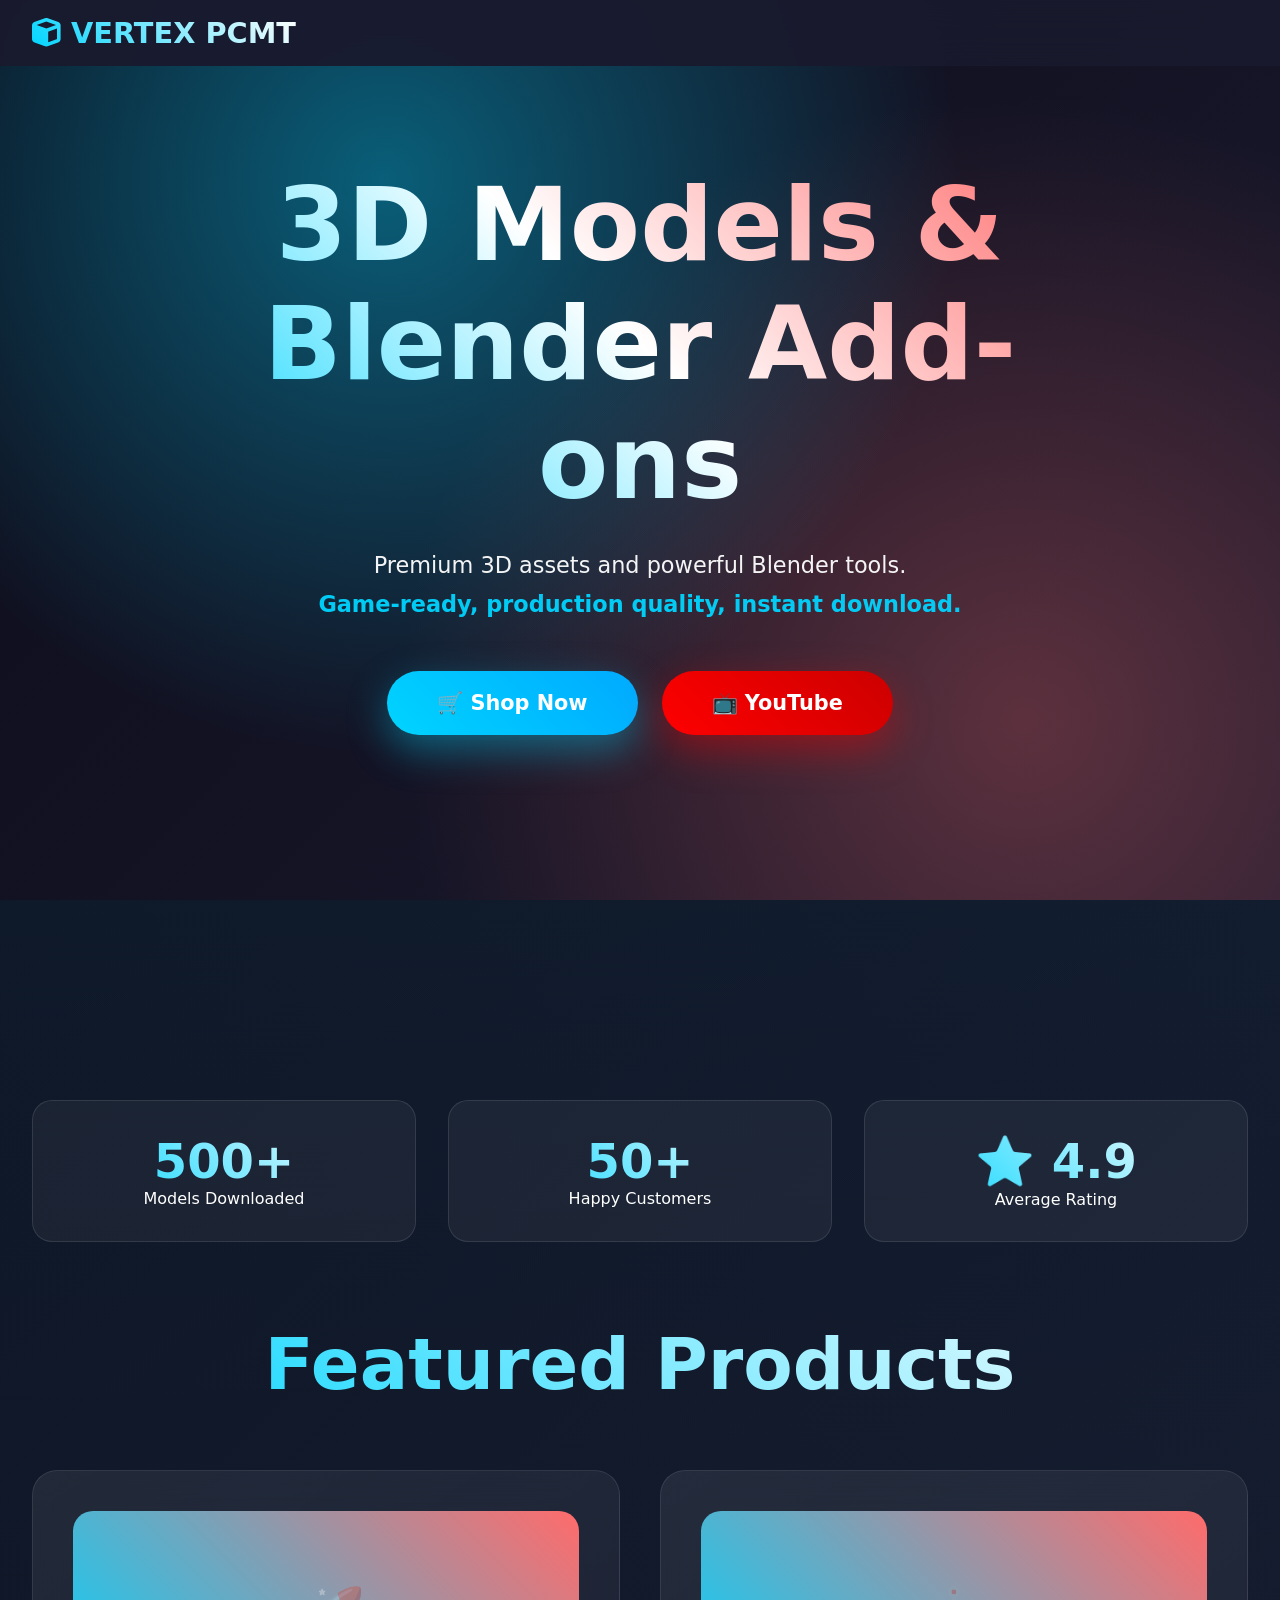
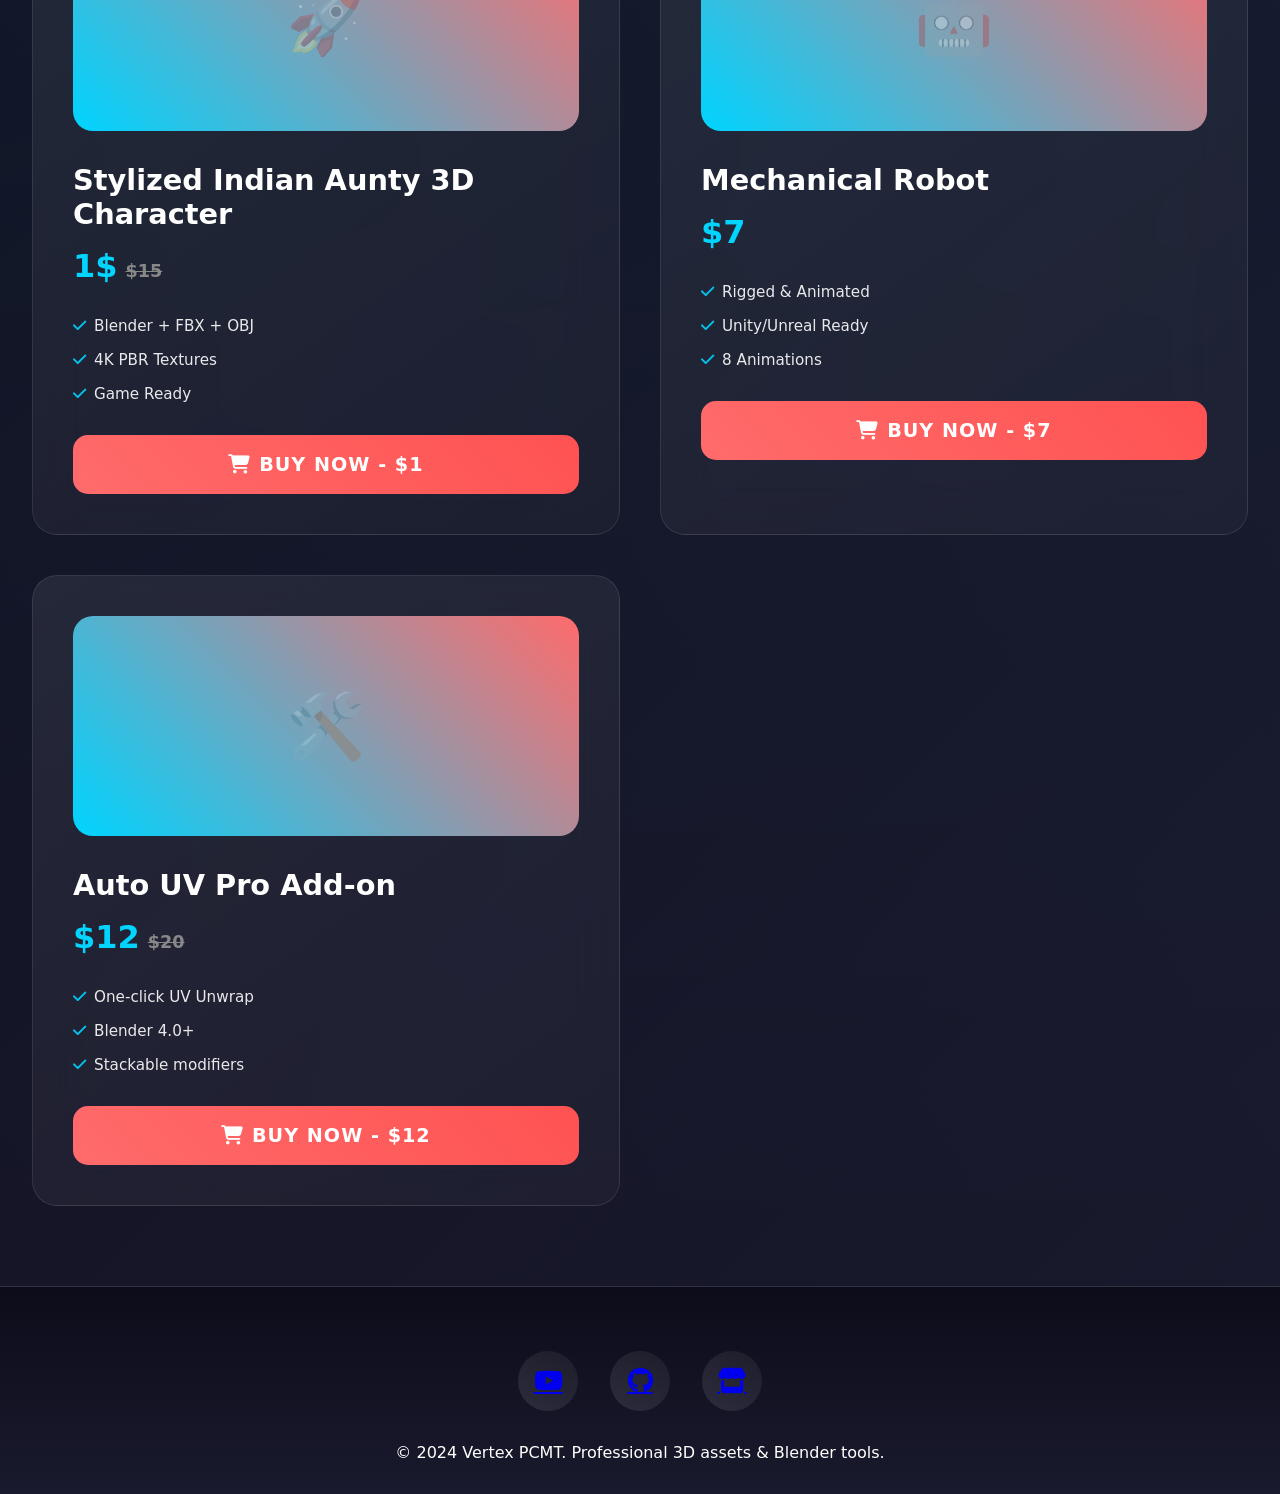
<file: index.html>
<!DOCTYPE html>
<html lang="en">
<head>
    <meta charset="UTF-8">
    <meta name="viewport" content="width=device-width, initial-scale=1.0">
    <title>Vertex PCMT | 3D Models & Blender Add-ons Store</title>
    <link rel="stylesheet" href="https://cdnjs.cloudflare.com/ajax/libs/font-awesome/6.4.0/css/all.min.css">
    <style>
        *{margin:0;padding:0;box-sizing:border-box;}
        :root{--primary:#00d4ff;--secondary:#ff6b6b;--dark:#1a1a2e;--light:#16213e;}
        body{font-family:'Segoe UI',system-ui,sans-serif;background:linear-gradient(135deg,#0c0c1a 0%,#1a1a2e 100%);color:#fff;overflow-x:hidden;}
        
        /* Navigation */
        nav{position:fixed;top:0;width:100%;background:rgba(26,26,46,0.95);backdrop-filter:blur(20px);z-index:1000;padding:1rem 0;}
        .nav-container{max-width:1400px;margin:0 auto;padding:0 2rem;display:flex;justify-content:space-between;align-items:center;}
        .logo{font-size:1.8rem;font-weight:800;background:linear-gradient(45deg,var(--primary),#fff);-webkit-background-clip:text;-webkit-text-fill-color:transparent;}
        /* Hero */
        .hero{min-height:100vh;display:flex;align-items:center;justify-content:center;text-align:center;padding:0 2rem;background:radial-gradient(circle at 30% 20%,rgba(0,212,255,0.4),transparent 50%),radial-gradient(circle at 80% 80%,rgba(255,107,107,0.3),transparent 50%),linear-gradient(135deg,#0c0c1a 0%,#1a1a2e 100%);}
        .hero h1{font-size:clamp(3.5rem,8vw,7rem);font-weight:900;margin-bottom:1.5rem;background:linear-gradient(45deg,var(--primary),#fff,#ff6b6b);-webkit-background-clip:text;-webkit-text-fill-color:transparent;}
        .hero p{font-size:1.4rem;margin-bottom:3rem;opacity:0.95;max-width:600px;}
        
        /* Store */
        .store{padding:120px 0 80px;background:linear-gradient(180deg,rgba(0,212,255,0.05) 0%,transparent 100%);}
        .container{max-width:1400px;margin:0 auto;padding:0 2rem;}
        .section-title{font-size:clamp(2.5rem,6vw,4.5rem);text-align:center;margin-bottom:4rem;font-weight:800;background:linear-gradient(45deg,var(--primary),#fff);-webkit-background-clip:text;-webkit-text-fill-color:transparent;}
        
        /* Products Grid */
        .products-grid{display:grid;grid-template-columns:repeat(auto-fit,minmax(380px,1fr));gap:2.5rem;}
        .product-card{background:linear-gradient(145deg,rgba(255,255,255,0.08),rgba(255,255,255,0.03));backdrop-filter:blur(25px);border-radius:25px;padding:2.5rem;border:1px solid rgba(255,255,255,0.1);transition:all 0.5s;position:relative;overflow:hidden;}
        .product-card::before{content:'';position:absolute;top:0;left:-100%;width:100%;height:2px;background:linear-gradient(90deg,transparent,var(--primary),transparent);transition:left 0.6s;}
        .product-card:hover{transform:translateY(-20px) scale(1.03);border-color:var(--primary);box-shadow:0 40px 80px rgba(0,212,255,0.3);}
        .product-card:hover::before{left:100%;}
        .product-image{height:220px;background:linear-gradient(45deg,var(--primary),var(--secondary));border-radius:20px;margin-bottom:2rem;display:flex;align-items:center;justify-content:center;font-size:4rem;color:rgba(255,255,255,0.3);transition:all 0.4s;}
        .product-card:hover .product-image{transform:scale(1.1) rotate(5deg);}
        .product-card h3{font-size:1.8rem;margin-bottom:1rem;font-weight:700;}
        .product-card .price{font-size:2rem;font-weight:900;color:var(--primary);margin-bottom:1.5rem;}
        .product-card .original-price{text-decoration:line-through;color:#888;font-size:1.1rem;margin-left:0.5rem;}
        .gumroad-btn{display:block;width:100%;padding:18px;background:linear-gradient(45deg,#ff6b6b,#ff5252);color:#fff;text-decoration:none;text-align:center;font-size:1.2rem;font-weight:700;border-radius:15px;transition:all 0.4s;text-transform:uppercase;letter-spacing:1px;position:relative;overflow:hidden;}
        .gumroad-btn:hover{background:linear-gradient(45deg,#ff5252,#ff6b6b);transform:translateY(-3px);box-shadow:0 15px 35px rgba(255,107,107,0.5);}
        .product-features{list-style:none;margin:1.5rem 0;font-size:0.95rem;}
        .product-features li{padding:0.5rem 0;display:flex;align-items:center;gap:0.5rem;opacity:0.9;}
        .product-features li i{color:var(--primary);}
        
        /* Stats */
        .stats{display:grid;grid-template-columns:repeat(auto-fit,minmax(200px,1fr));gap:2rem;margin:5rem 0;text-align:center;}
        .stat-card{padding:2rem;background:rgba(255,255,255,0.05);border-radius:20px;border:1px solid rgba(255,255,255,0.1);}
        .stat-number{font-size:3rem;font-weight:900;background:linear-gradient(45deg,var(--primary),#fff);-webkit-background-clip:text;-webkit-text-fill-color:transparent;display:block;}
        
        /* Footer */
        footer{background:linear-gradient(180deg,#0c0c1a 0%,#1a1a2e 100%);padding:4rem 0 2rem;text-align:center;border-top:1px solid rgba(255,255,255,0.1);}
        .social-links{display:flex;justify-content:center;gap:2rem;margin-bottom:2rem;flex-wrap:wrap;}
        .social-links a{width:60px;height:60px;background:linear-gradient(45deg,rgba(255,255,255,0.1),rgba(255,255,255,0.05));border-radius:50%;display:flex;align-items:center;justify-content:center;font-size:1.6rem;transition:all 0.4s;}
        .social-links a:hover{background:var(--primary);transform:translateY(-8px) scale(1.15);box-shadow:0 15px 30px rgba(0,212,255,0.4);}
        
        @media(max-width:768px){.products-grid{grid-template-columns:1fr;gap:2rem;}.hero p{font-size:1.1rem;}}
    </style>
</head>
<body>
    <!-- Navigation -->
    <nav>
        <div class="nav-container">
            <div class="logo">
                <i class="fas fa-cube"></i> VERTEX PCMT
            </div>
        </div>
    </nav>

    <!-- Hero -->
  <section class="hero">
    <div style="max-width:900px;">
        <h1>3D Models & Blender Add-ons</h1>
        <p style="font-size:1.4rem;margin:0 auto 3rem auto;opacity:0.95;max-width:700px;text-align:center;line-height:1.7;padding:0 1rem;">
            Premium 3D assets and powerful Blender tools. 
            <br><strong style="color:var(--primary);">Game-ready, production quality, instant download.</strong>
        </p>
        <div style="display:flex;gap:1.5rem;justify-content:center;flex-wrap:wrap;margin-top:2rem;">
            <a href="#store" style="background:linear-gradient(45deg,var(--primary),#00aaff);padding:20px 50px;font-size:1.3rem;font-weight:700;border-radius:50px;color:#fff;text-decoration:none;box-shadow:0 15px 40px rgba(0,212,255,0.4);transition:all 0.3s;">🛒 Shop Now</a>
            <a href="https://www.youtube.com/@Vertex_PCMT" target="_blank" style="background:linear-gradient(45deg,#FF0000,#CC0000);padding:20px 50px;font-size:1.3rem;font-weight:700;border-radius:50px;color:#fff;text-decoration:none;box-shadow:0 15px 40px rgba(255,0,0,0.4);transition:all 0.3s;">📺 YouTube</a>
        </div>
    </div>
</section>

    <!-- Gumroad Store -->
    <section id="store" class="store">
        <div class="container">
            <!-- Stats -->
            <div class="stats">
                <div class="stat-card">
                    <span class="stat-number">500+</span>
                    <p>Models Downloaded</p>
                </div>
                <div class="stat-card">
                    <span class="stat-number">50+</span>
                    <p>Happy Customers</p>
                </div>
                <div class="stat-card">
                    <span class="stat-number">⭐ 4.9</span>
                    <p>Average Rating</p>
                </div>
            </div>

            <h2 class="section-title">Featured Products</h2>
            <div class="products-grid">
                
                <!-- REPLACE these with YOUR Gumroad links! -->
                <div class="product-card">
                    <div class="product-image">🚀</div>
                    <h3>Stylized Indian Aunty 3D Character</h3>
                    <div class="price">1$<span class="original-price">$15</span></div>
                    <ul class="product-features">
                        <li><i class="fas fa-check"></i> Blender + FBX + OBJ</li>
                        <li><i class="fas fa-check"></i> 4K PBR Textures</li>
                        <li><i class="fas fa-check"></i> Game Ready</li>
                    </ul>
                    <a href="https://340086410984.gumroad.com/l/njkcy" class="gumroad-btn" target="_blank">
                        <i class="fas fa-shopping-cart"></i> Buy Now - $1
                    </a>
                </div>

                <div class="product-card">
                    <div class="product-image">🤖</div>
                    <h3>Mechanical Robot</h3>
                    <div class="price">$7</div>
                    <ul class="product-features">
                        <li><i class="fas fa-check"></i> Rigged & Animated</li>
                        <li><i class="fas fa-check"></i> Unity/Unreal Ready</li>
                        <li><i class="fas fa-check"></i> 8 Animations</li>
                    </ul>
                    <a href="https://340086410984.gumroad.com/l/njkcy?_gl=1*135xdm3*_ga*Mjg3MDYyMjA1LjE3NzUyMDgwNjk.*_ga_6LJN6D94N6*czE3NzU3MTc1NjMkbzUkZzEkdDE3NzU3MTc4NDEkajI5JGwwJGgw" class="gumroad-btn" target="_blank">
                        <i class="fas fa-shopping-cart"></i> Buy Now - $7
                    </a>
                </div>

                <div class="product-card">
                    <div class="product-image">🛠️</div>
                    <h3>Auto UV Pro Add-on</h3>
                    <div class="price">$12<span class="original-price">$20</span></div>
                    <ul class="product-features">
                        <li><i class="fas fa-check"></i> One-click UV Unwrap</li>
                        <li><i class="fas fa-check"></i> Blender 4.0+</li>
                        <li><i class="fas fa-check"></i> Stackable modifiers</li>
                    </ul>
                    <a href="https://340086410984.gumroad.com/l/njkcy?_gl=1*135xdm3*_ga*Mjg3MDYyMjA1LjE3NzUyMDgwNjk.*_ga_6LJN6D94N6*czE3NzU3MTc1NjMkbzUkZzEkdDE3NzU3MTc4NDEkajI5JGwwJGgw" class="gumroad-btn" target="_blank">
                        <i class="fas fa-shopping-cart"></i> Buy Now - $12
                    </a>
                </div>

            </div>
        </div>
    </section>

    <!-- Footer -->
    <footer>
        <div class="container">
            <div class="social-links">
                <a href="https://www.youtube.com/@Vertex_PCMT" target="_blank"><i class="fab fa-youtube"></i></a>
                <a href="https://github.com/vertexpcmt" target="_blank"><i class="fab fa-github"></i></a>
                <a href="https://vertexpcmt.gumroad.com/" target="_blank"><i class="fas fa-store"></i></a>
            </div>
            <p>&copy; 2024 Vertex PCMT. Professional 3D assets & Blender tools.</p>
        </div>
    </footer>
</body>
</html>
</file>
